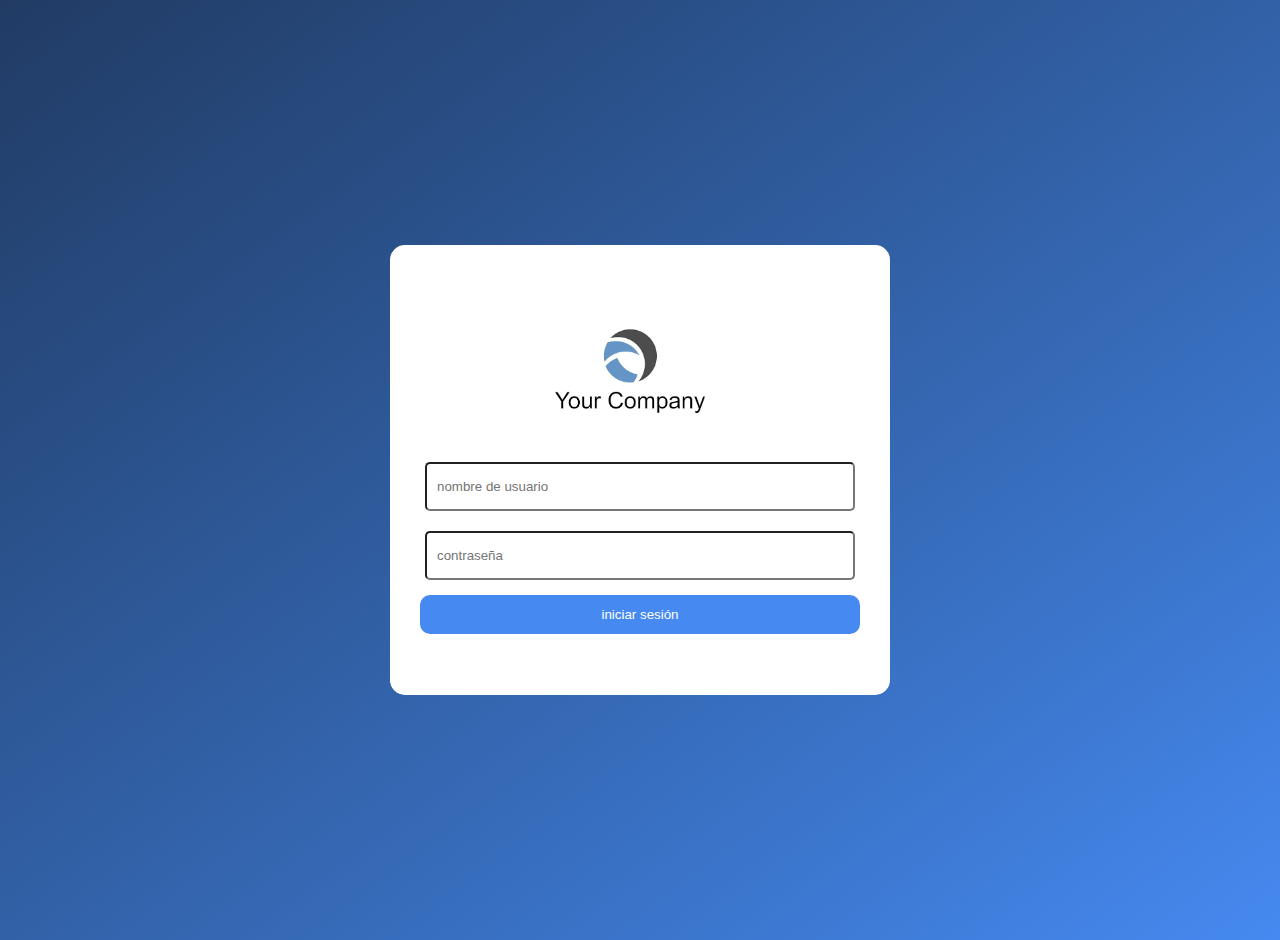
<file: html/inicioEmpresa.html>
<!DOCTYPE html>
<html lang="en">

<head>
    <meta charset="UTF-8">
    <meta name="viewport" content="width=device-width, initial-scale=1.0">
    <meta http-equiv="X-UA-Compatible" content="ie=edge">
    <link rel="stylesheet" href="../css/login.css">
    <title>Login Empresa</title>
</head>

<body>
    <div class="container">
        <div class="login-container">
            <div class="formulario">
                <img src="../src/images/logo-empresa.png" class="logo-login" alt="logo-login">
                <input type="text" class="text-box" placeholder="nombre de usuario">
                <input type="password" class="text-box" placeholder="contraseña">

                <button class="btn"> iniciar sesión</button>
            </div>
        </div>
    </div>
</body>

</html>
</file>
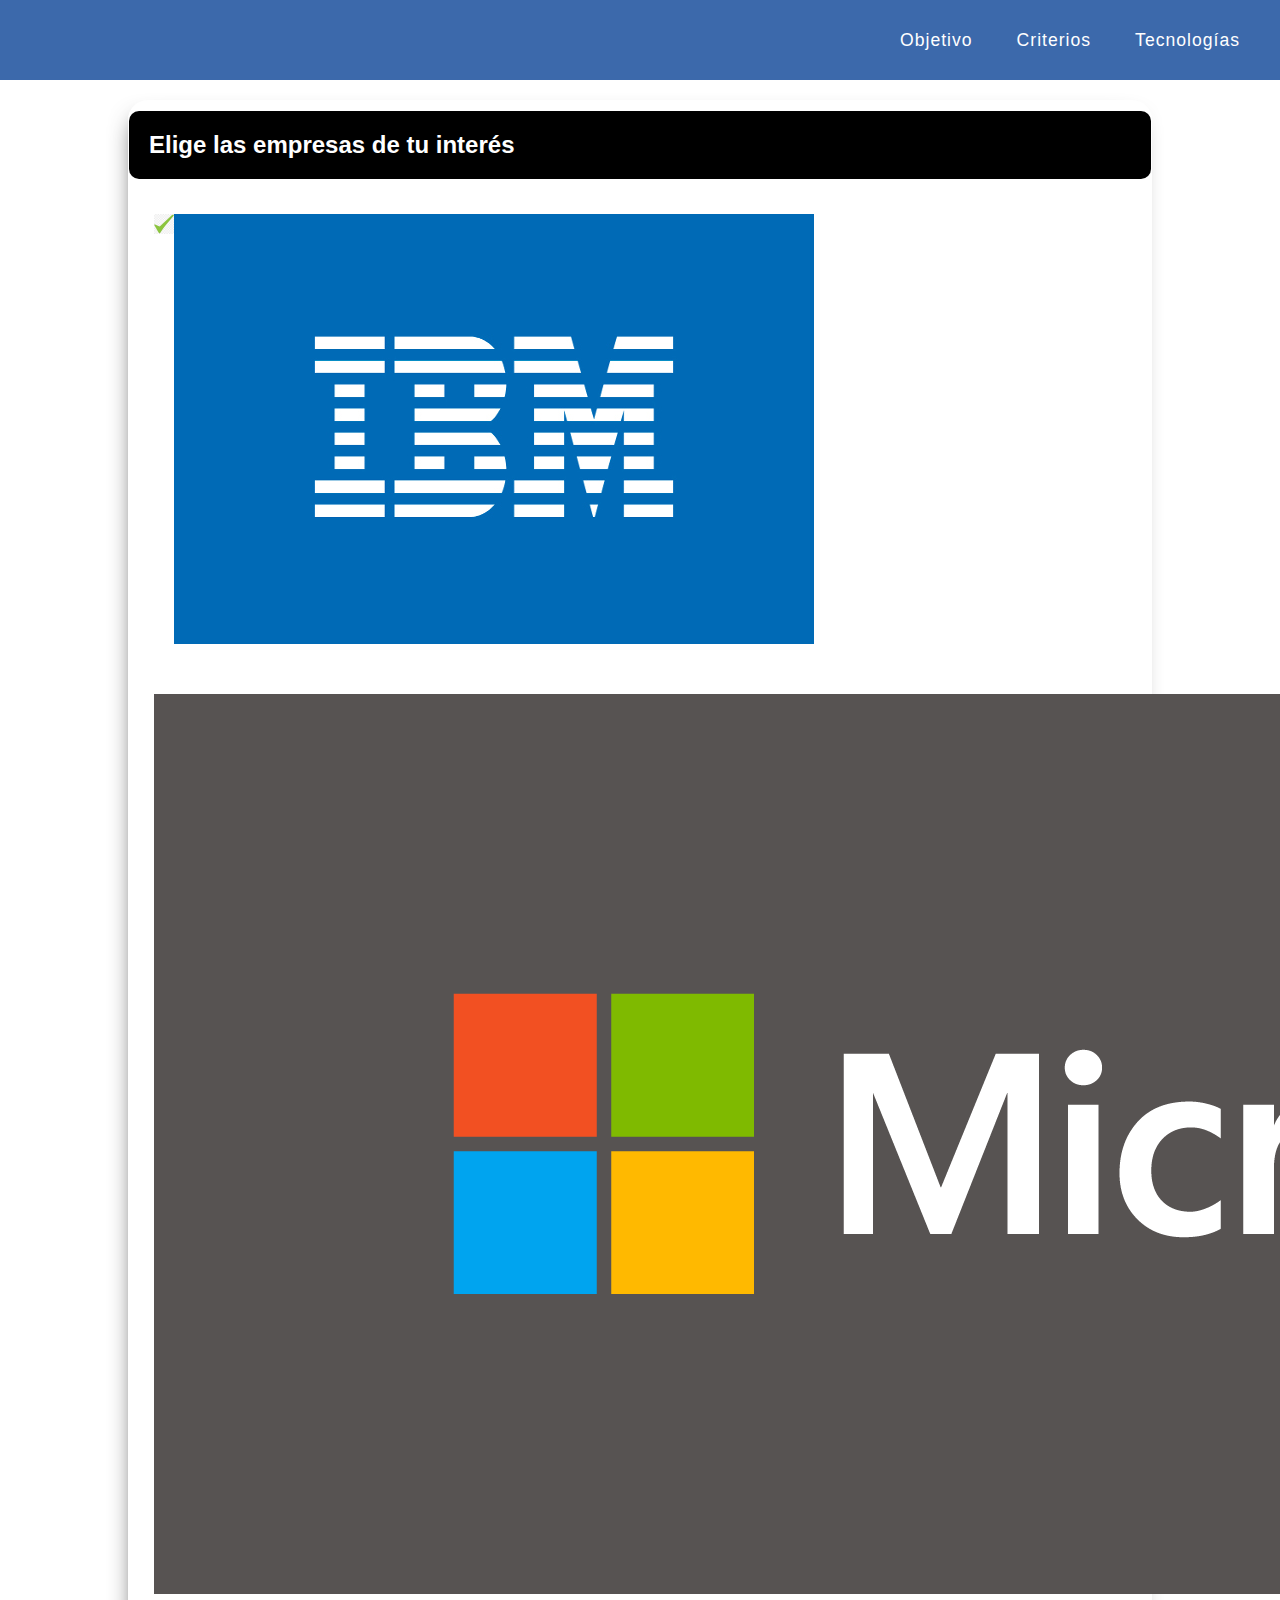
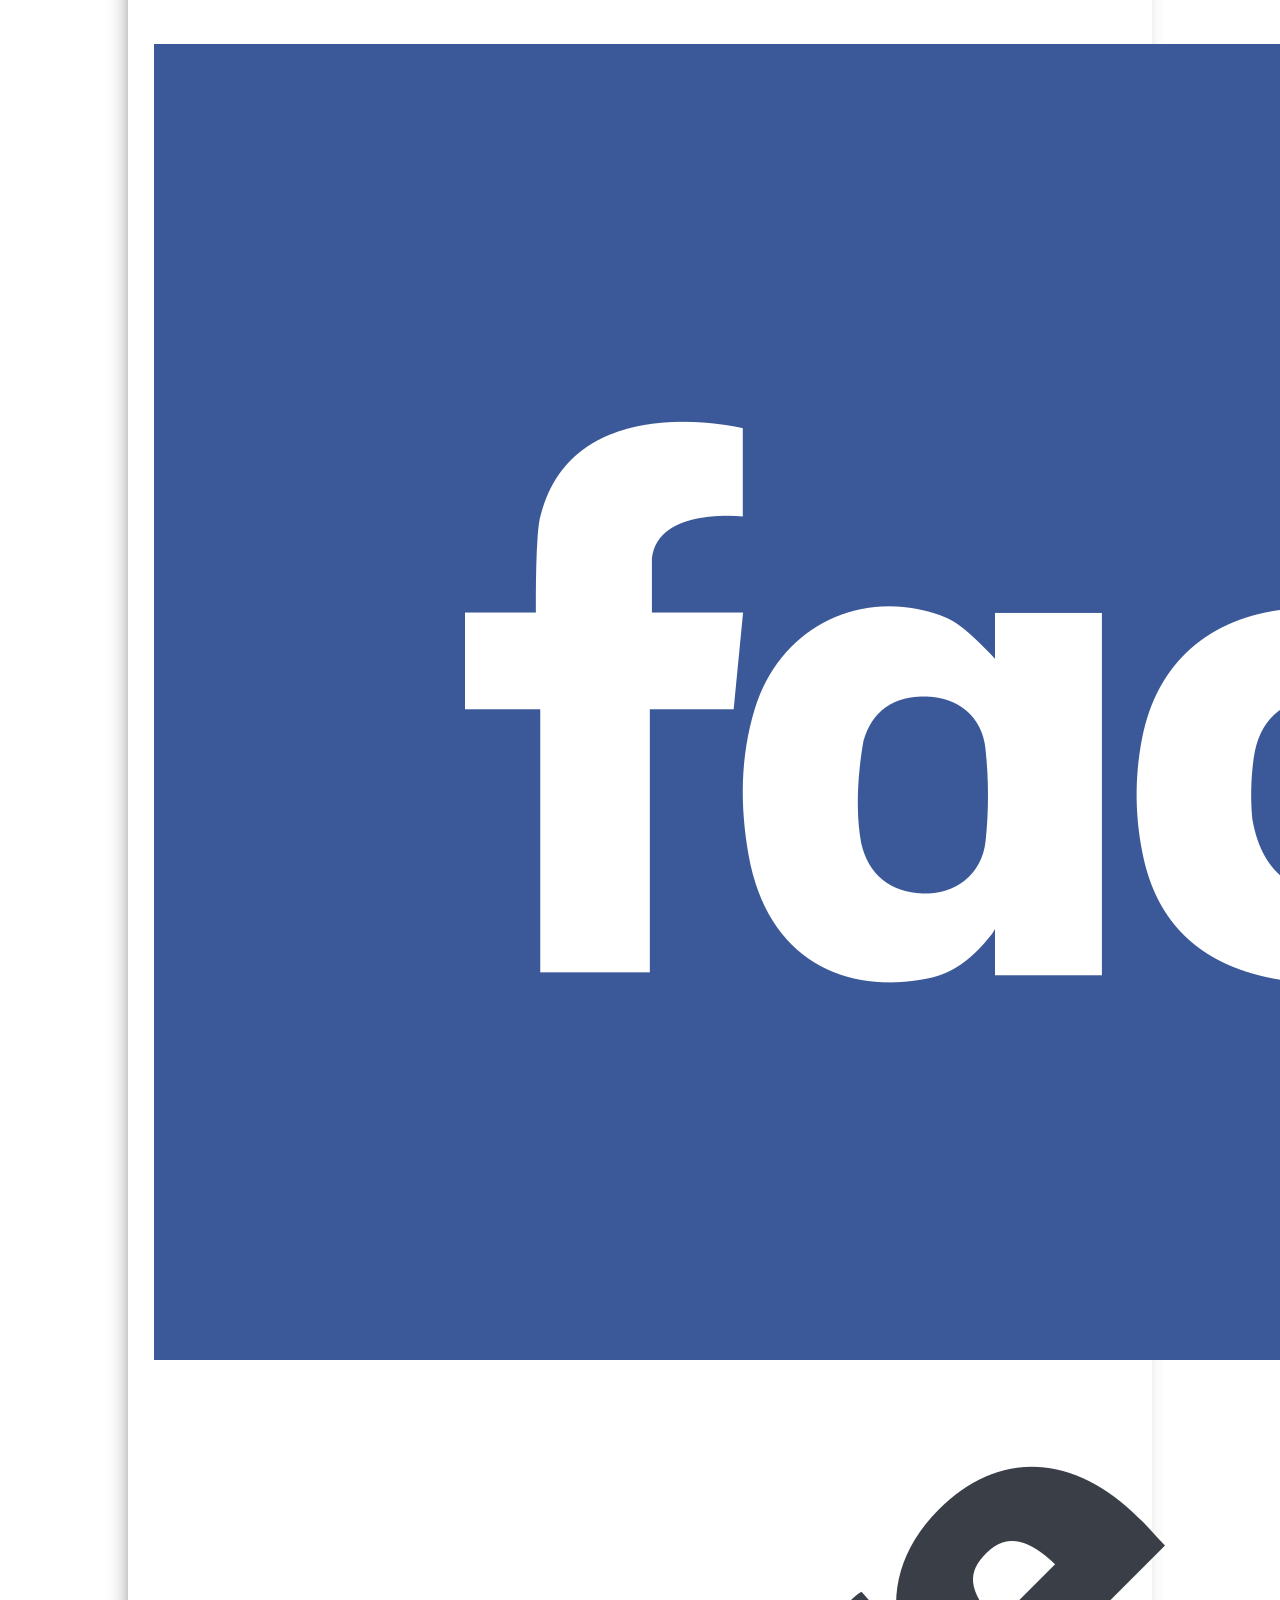
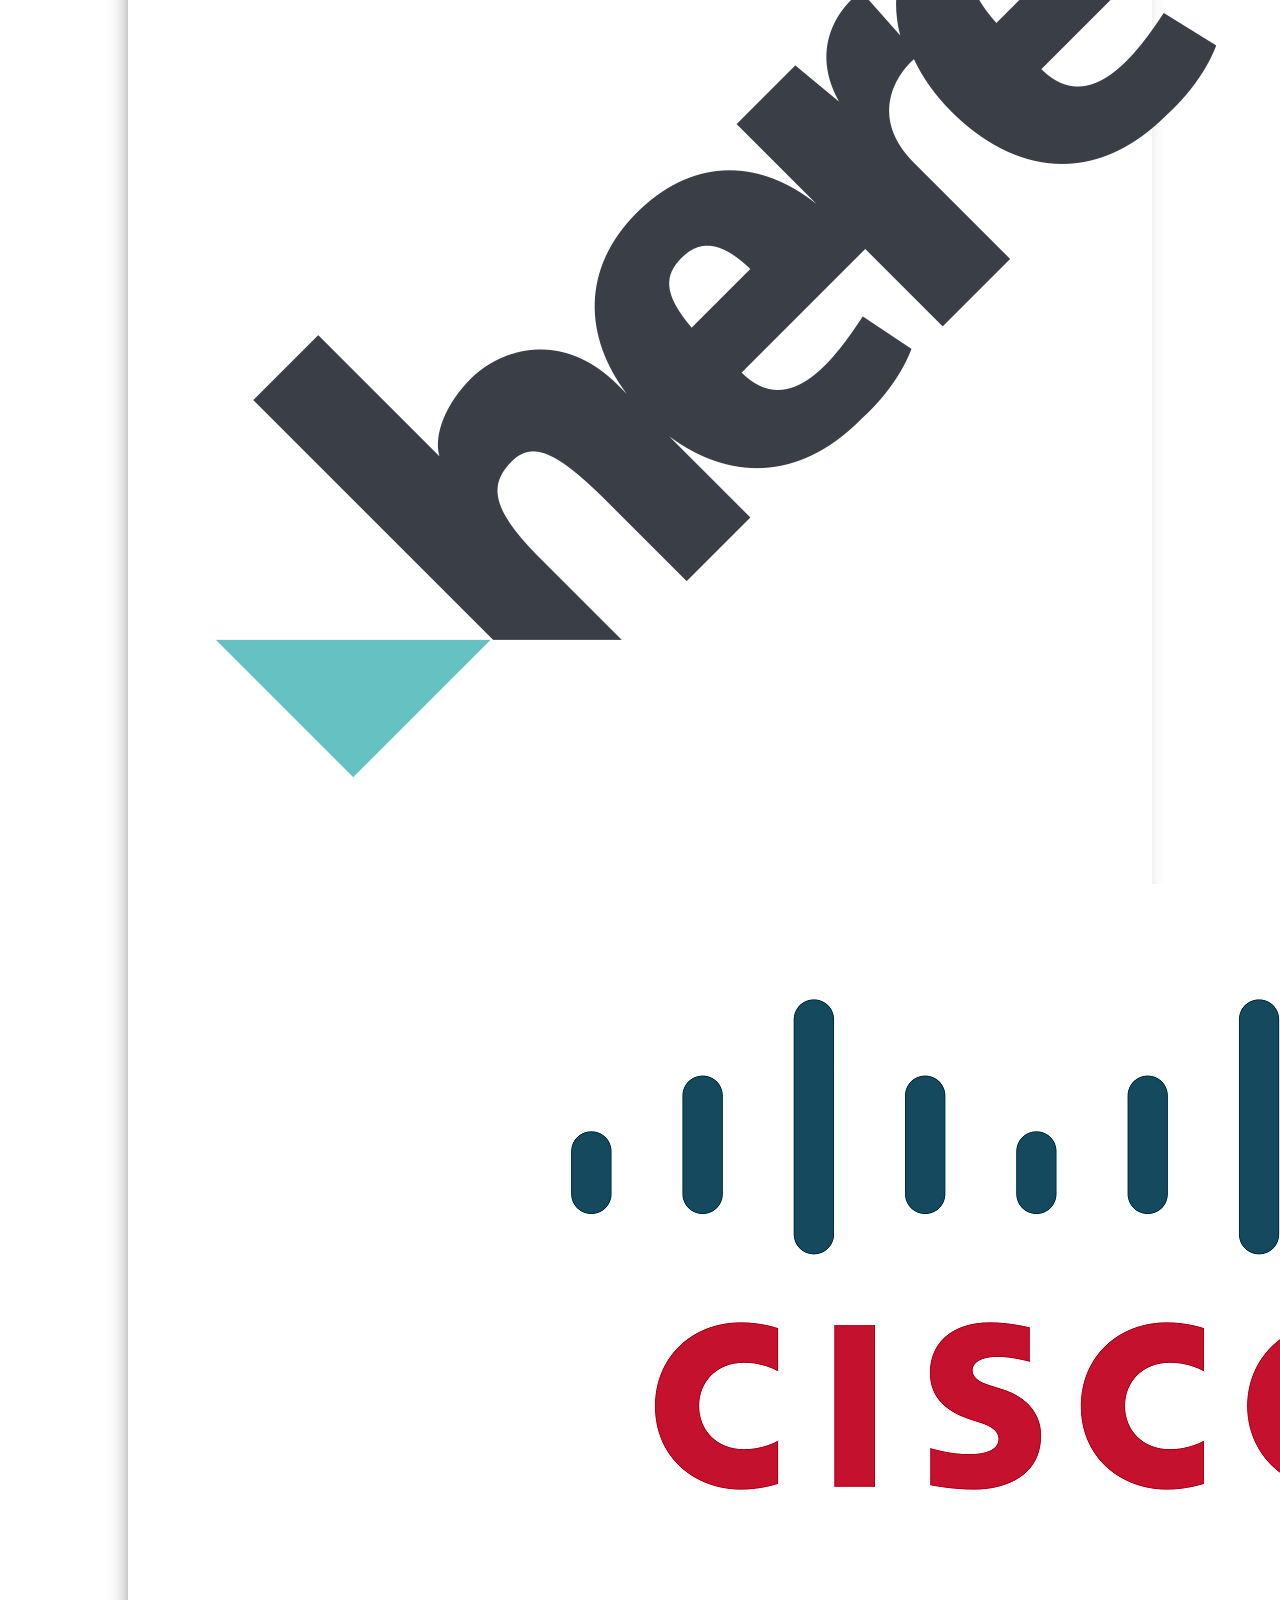
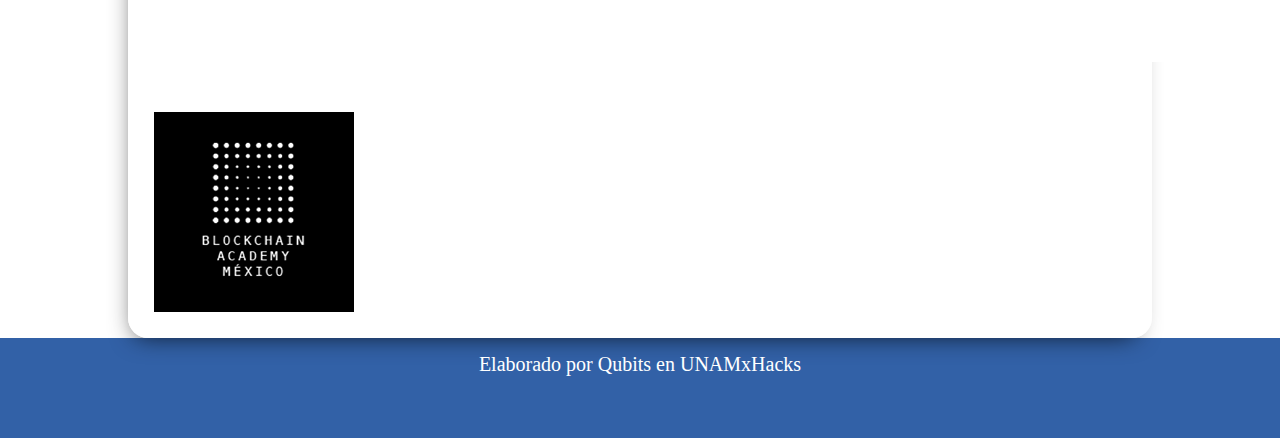
<file: html/landing-user.html>
<!DOCTYPE html>
<html lang="en">
<head>
    <meta charset="UTF-8">
    <meta name="viewport" content="width=device-width, initial-scale=1.0">
    <meta http-equiv="X-UA-Compatible" content="ie=edge">
    <title>FMjobs</title>

    <link rel="stylesheet" href="../css/landing.user.css">
</head>

<body>
    <div class="container">
        <div class="menu">
            <div class="logo">
            </div>
            <nav>
                <a href="#nosotros">Objetivo</a>
                <a href="#criterios">Criterios</a>
                <a href="#tecnologias">Tecnologías</a>
            </nav>
        </div>

        <div class="container-main">
            
            <div class="container-title">
                <h2>Elige las empresas de tu interés</h2>
            </div>

            <div class="container-empresa" onclick="Set_checked()">
                <img src="../src/images/selected.png" class="img-paloma" alt="selected">
                <img src="../src/images/IBM.jpg" class="img-empresa" alt="ibm">
                <div class="cont-info">
                    <input type="checkbox" name="ibm" id="check1">
                </div>
            </div>
            <div class="container-empresa">
                <img src="../src/images/microsoft.png" class="img-empresa" alt="microsoft">
                <div class="cont-info">
                    <input type="checkbox" name="microsoft">
                </div>
            </div>
            <div class="container-empresa">
                <img src="../src/images/facebook.png" class="img-empresa" alt="facebook">
                <div class="cont-info">
                    <input type="checkbox" name="facebook">
                </div>
            </div>
            <div class="container-empresa">
                <img src="../src/images/here.png" class="img-empresa" alt="here">
                <div class="cont-info">
                    <input type="checkbox" name="here">
                </div>
            </div>
            <div class="container-empresa">
                <img src="../src/images/cisco.png" class="img-empresa" alt="cisco">
                <div class="cont-info">
                    <input type="checkbox" name="cisco">
                </div>
            </div>
            <div class="container-empresa">
                <img src="../src/images/blockchain.png" class="img-empresa" alt="blockchain">
                <div class="cont-info">
                    <input type="checkbox" name="blockchain">
                </div>
            </div>
        </div>
    </div>
    <footer>
        <span>Elaborado por Qubits en UNAMxHacks</span>
    </footer>

<script src="../scripts/landing-user.js"></script>
</body>
</html>
</file>
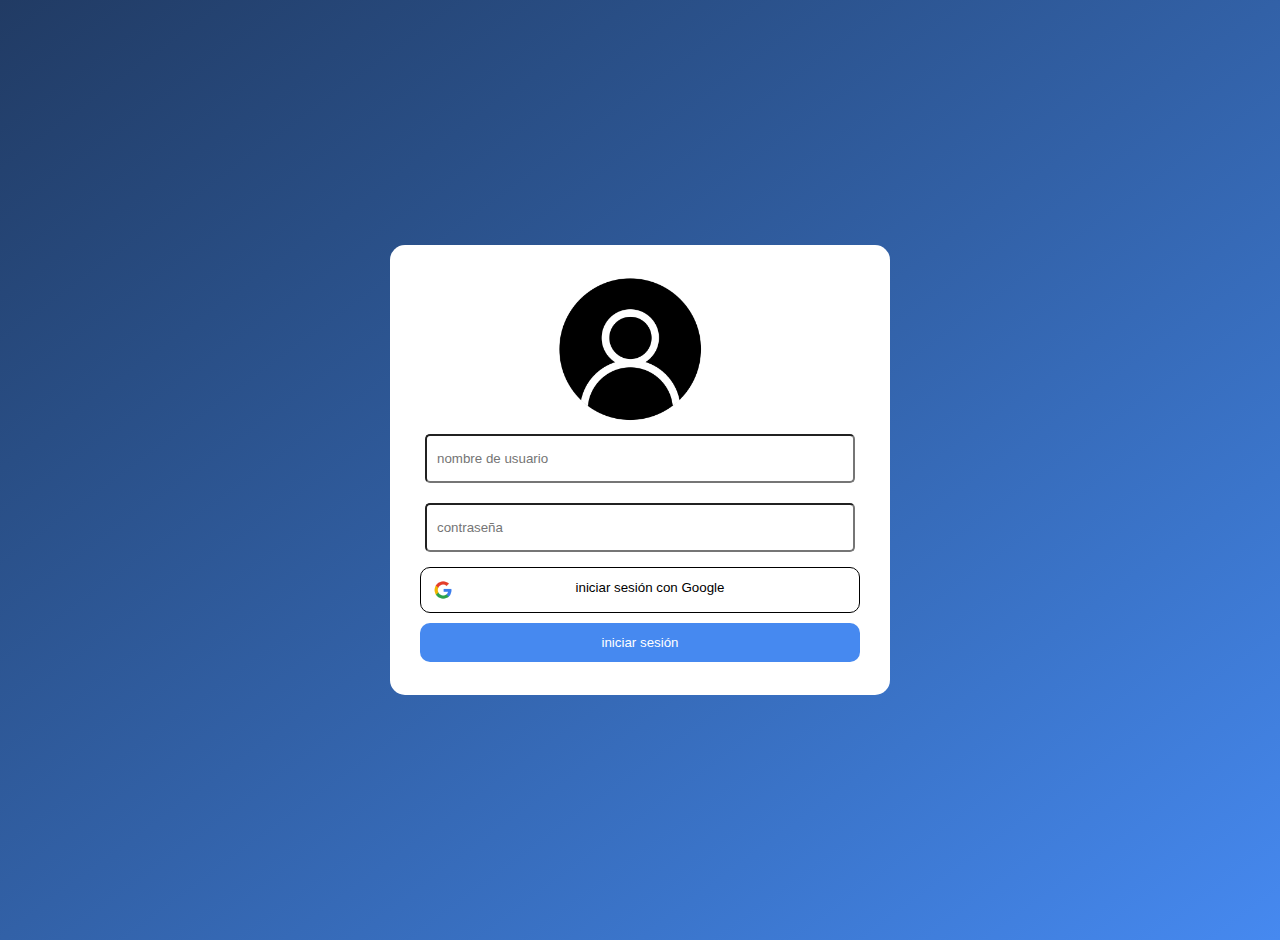
<file: html/login.html>
<!DOCTYPE html>
<html lang="en">

<head>
    <meta charset="UTF-8">
    <meta name="viewport" content="width=device-width, initial-scale=1.0">
    <meta http-equiv="X-UA-Compatible" content="ie=edge">
    <link rel="stylesheet" href="../css/login.css">
    <title>Login</title>
</head>

<body>
    <div class="container">

        <div class="login-container">
            <div class="formulario">
                <img src="../src/images/logo-login.png" class="logo-login" alt="logo-login">
                <input type="text" class="text-box" placeholder="nombre de usuario">
                <input type="password" class="text-box" placeholder="contraseña">

                <button class="btn-google"><img src="../src/images/google-logo.ico" style="width: 20px; height: 20px;" alt="google-icon"> <span> iniciar sesión con Google </span> </button>
                <button class="btn"> iniciar sesión</button>

            </div>
        </div>

    </div>
</body>

</html>
</file>
<file: css/login.css>
body {
    padding: 0;
    margin: 0;
}

.container {
    background: linear-gradient(to right bottom, #213b64, #294e85, #3261a7, #3b75cb, #4689f0);
    background-repeat: no-repeat;
    width: 100%;
    height: 940px;
    display: flex;
    justify-content: center;
    align-items: center;
}

.login-container {
    justify-content: center;
}

.formulario {
    background: white;
    width: 450px;
    height: 400px;
    padding: 25px;
    border-radius: 15px;
    box-shadow: 25px;
    display: flex;
    flex-direction: column;
    justify-content: center;
    align-items: stretch;
}

.logo-login {
    width: 150px;
    margin-left: 140px;
}

.text-box {
    height: 25px;
    padding: 10px;
    margin: 10px;
    border-radius: 5px;
    font-family: Arial, Helvetica, sans-serif;
}

.btn-google {
    background: white;
    padding: 12px;
    margin: 5px;
    border: 1px solid #000000;
    border-radius: 10px;
    display: flex;
}

.btn-google img {
    align-self: flex-start;
}

.btn-google span {
    flex-basis: 400px;
}

.btn {
    background: #4689f0;
    padding: 12px;
    margin: 5px;
    border: #ffffff;
    border-radius: 10px;
    color: white;
    text-align: center;
}
</file>
<file: css/landing.user.css>
* {
    margin: 0;
    padding: 0;
    box-sizing: border-box;
}

html {
    scroll-behavior: smooth;
}

.menu {
    background-color: #3261a7;
    display: flex;
    flex-direction: inherit;
    overflow: hidden;
    position: fixed;
    top: 0;
    width: 100%;
    opacity: 0.95;
    z-index: 3;
}

.menu .logo {
    width: 50px;
    align-self: flex-start;
}

.menu nav {
    width: 70%;
    height: 80px;
    float: left;
    padding-top: 30px;
    padding-right: 20px;
    text-align: right;
    align-self: flex-end;
}
  
.menu nav a {
  color: #fff;
  text-decoration: none;
  letter-spacing: 1px;
  padding: 10px 20px;
  -webkit-transition: 0.5s;
  transition: 0.5s;
  font-size: 1.1rem;
  font-family: 'Khand', sans-serif;
}
  
.menu nav a:hover {
  border-bottom: 1px solid white;
  -webkit-transition: 0.5s;
  transition: 0.5s;
}

.container {
    display: flex;
    flex-direction: column;
    margin-top: 100px;
}

.container-main {   
    align-self: center;
    width: 80%;
    display: flex;
    flex-direction: row;
    align-items: center;
    flex-wrap: wrap;
    border: 1px solid #ffffff;
    border-radius: 20px;
    box-shadow: -5px 10px 24px -12px rgba(0,0,0,0.76); 
}

.container .container-title {
    width: 100%;
    padding: 20px;
    margin-top: 10px;
    margin-bottom: 10px;
    background: #000000;
    border-radius: 10px;
}

.container .container-title h2 {
    font-family: 'Khand', sans-serif;
    color: #ffffff; 
}

.container-main .container-empresa {
    margin: 5px;
    padding: 20px;
    display: flex;
}

.img-paloma {
    width: 20px;
    height: 20px;
}

.container-empresa .container-empresa .img-empresa {
    width: 280px;
    height: 200px;
}


.container-main .container-empresa .cont-info {
    display: none;
}


footer {
    display: flex;
    flex-direction: row;
    justify-content: center;
    padding: 15px;
    font-size: 15px;
    background-color: #3261a7;
    width:100%;
    height: 100px;
}

footer span {
    font-size: 20px;
    color: #ffffff;
}
</file>
